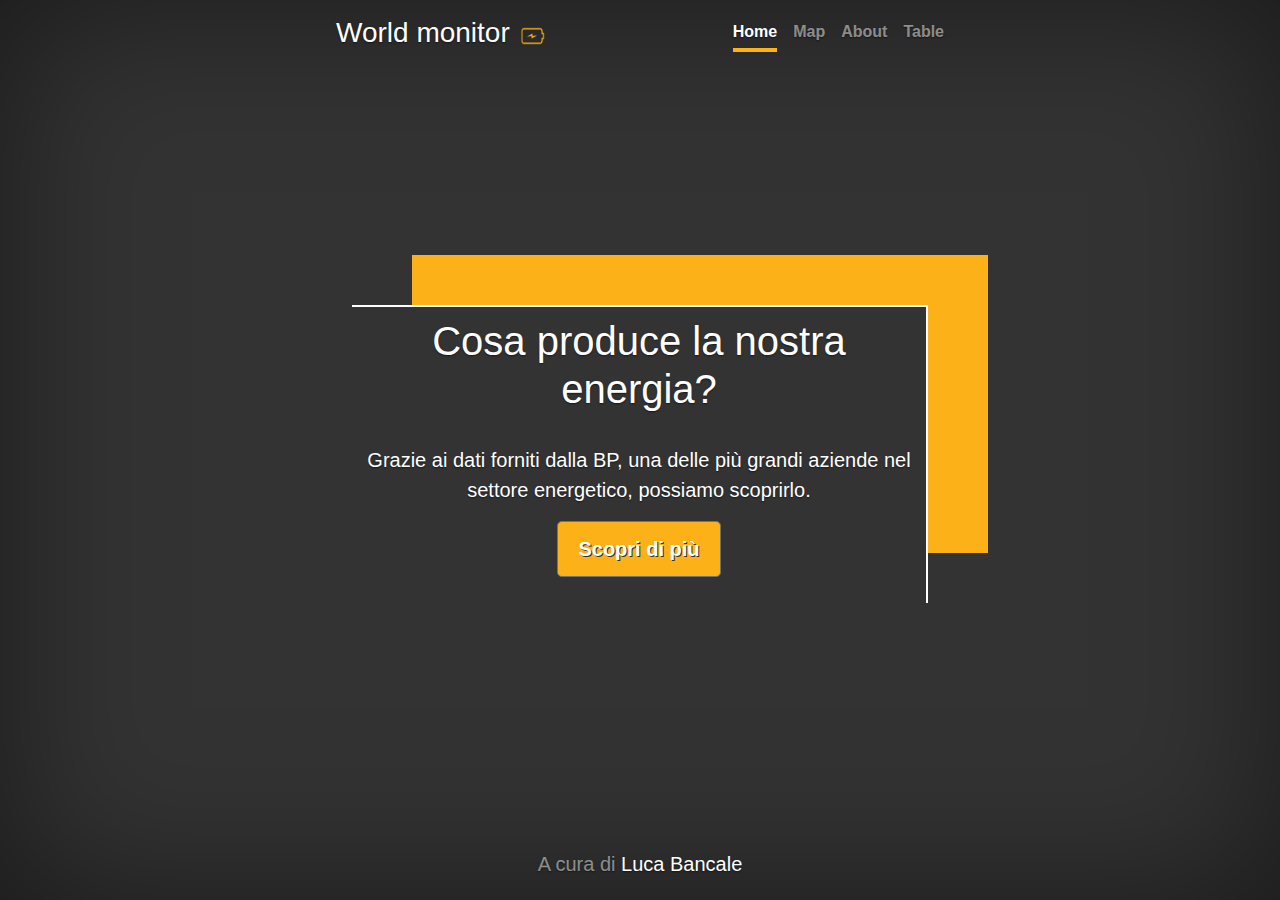
<file: index.html>
<!doctype html>
<html lang="en">

<head>
    <meta charset="UTF-8">
    <meta name="viewport" content="width=device-width, initial-scale=1.0">
    <meta http-equiv="X-UA-Compatible" content="ie-edge">
    <link rel="stylesheet" href="https://maxcdn.bootstrapcdn.com/bootstrap/4.0.0/css/bootstrap.min.css"
        integrity="sha384-Gn5384xqQ1aoWXA+058RXPxPg6fy4IWvTNh0E263XmFcJlSAwiGgFAW/dAiS6JXm" crossorigin="anonymous">
    <script src="https://maxcdn.bootstrapcdn.com/bootstrap/4.0.0/js/bootstrap.min.js"
        integrity="sha384-JZR6Spejh4U02d8jOt6vLEHfe/JQGiRRSQQxSfFWpi1MquVdAyjUar5+76PVCmYl" crossorigin="anonymous">
    </script>
    <script src="https://code.jquery.com/jquery-3.2.1.slim.min.js"
        integrity="sha384-KJ3o2DKtIkvYIK3UENzmM7KCkRr/rE9/Qpg6aAZGJwFDMVNA/GpGFF93hXpG5KkN" crossorigin="anonymous">
    </script>
    <script src="https://cdnjs.cloudflare.com/ajax/libs/popper.js/1.12.9/umd/popper.min.js"
        integrity="sha384-ApNbgh9B+Y1QKtv3Rn7W3mgPxhU9K/ScQsAP7hUibX39j7fakFPskvXusvfa0b4Q" crossorigin="anonymous">
    </script>
    <link rel="stylesheet" href="./css/style.css">
    <title>Home</title>
    <link rel="icon" type="image/png" href="img/batteryfav.png">

    <style>
        .carousel-item img {
            height: calc(100vh - 132px);
            width: 100vw;
            margin: auto;
            object-fit: cover;
        }

        .container {
            display: inline-block;
            cursor: pointer;
        }

        .bar1,
        .bar2,
        .bar3 {
            width: 35px;
            height: 5px;
            background-color: #333;
            margin: 6px 0;
            transition: 0.4s;
        }

        .change .bar1 {
            -webkit-transform: rotate(-45deg) translate(-9px, 6px);
            transform: rotate(-45deg) translate(-9px, 6px);
        }

        .change .bar2 {
            opacity: 0;
        }

        .change .bar3 {
            -webkit-transform: rotate(45deg) translate(-8px, -8px);
            transform: rotate(45deg) translate(-8px, -8px);
        }

        html,
        body {
            height: 100%;
            background-color: #333;
        }

        body {
            display: -ms-flexbox;
            display: flex;
            color: #fff;
            text-shadow: 0 .05rem .1rem rgba(0, 0, 0, .5);
            box-shadow: inset 0 0 10rem rgba(0, 0, 0, .5);
        }

        .cover-container {
            max-width: 42em;
        }

        .btn-secondary,
        .btn-secondary:hover,
        .btn-secondary:focus {
            text-shadow: 1px 1px #333;
            background-color: #FBB117;
        }
    </style>
</head>

<body class="text-center">
    <!--<img src="nasa.jpg" id="bg" style="width:100%">-->
    <div class="d-flex w-100 h-100 p-3 mx-auto flex-column">
        <header class="masthead mb-auto">
            <div class="inner">
                <div>
                    <h3 class="masthead-brand" style="margin-left: 25vw;">World monitor</h3>
                    <img src="./img/battery.png" class="img">
                </div>
                <nav class="nav nav-masthead justify-content-center">

                    <div class="d-flex flex-grow-1" style="margin-right: 25vw;">

                        <a class="nav-link active" href="index.html">Home</a>
                        <a class="nav-link" href="map.html">Map</a>
                        <a class="nav-link" href="about.html">About</a>
                        <a class="nav-link" href="tabella.php">Table</a>

                        <!--<div class="container" onclick="myFunction(this)">
                            <div class="bar1"></div>
                            <div class="bar2"></div>
                            <div class="bar3"></div>-->
                    </div>

                </nav>
            </div>
        </header>

        <main role="main" class="inner cover" style="margin-left: 25%; margin-right: 25%;">
            <div class="text-box">     
                <h1 class="cover-heading">Cosa produce la nostra energia?</h1><br>
                <p class="lead">Grazie ai dati forniti dalla BP, una delle più grandi aziende nel settore energetico, possiamo scoprirlo. </p>
                <p class="lead">
                    <a href="./map.html" class="btn btn-lg btn-secondary">Scopri di più</a>
                </p>
            </div>
        </main>

        <!-- Footer -->
        <footer class="mastfoot mt-auto">
            <!-- Copyright -->
            <div class="inner">
                <!--TODO-->
                <h5>A cura di <a href="https://github.com/lbanca01?tab=stars">Luca Bancale</a></h5>
            </div>
            <!-- Copyright -->

        </footer>
        <!-- Footer -->
        <script>
            function myFunction(x) {
                x.classList.toggle("change");
            }
        </script>

    </div>

</body>


</html>
</file>
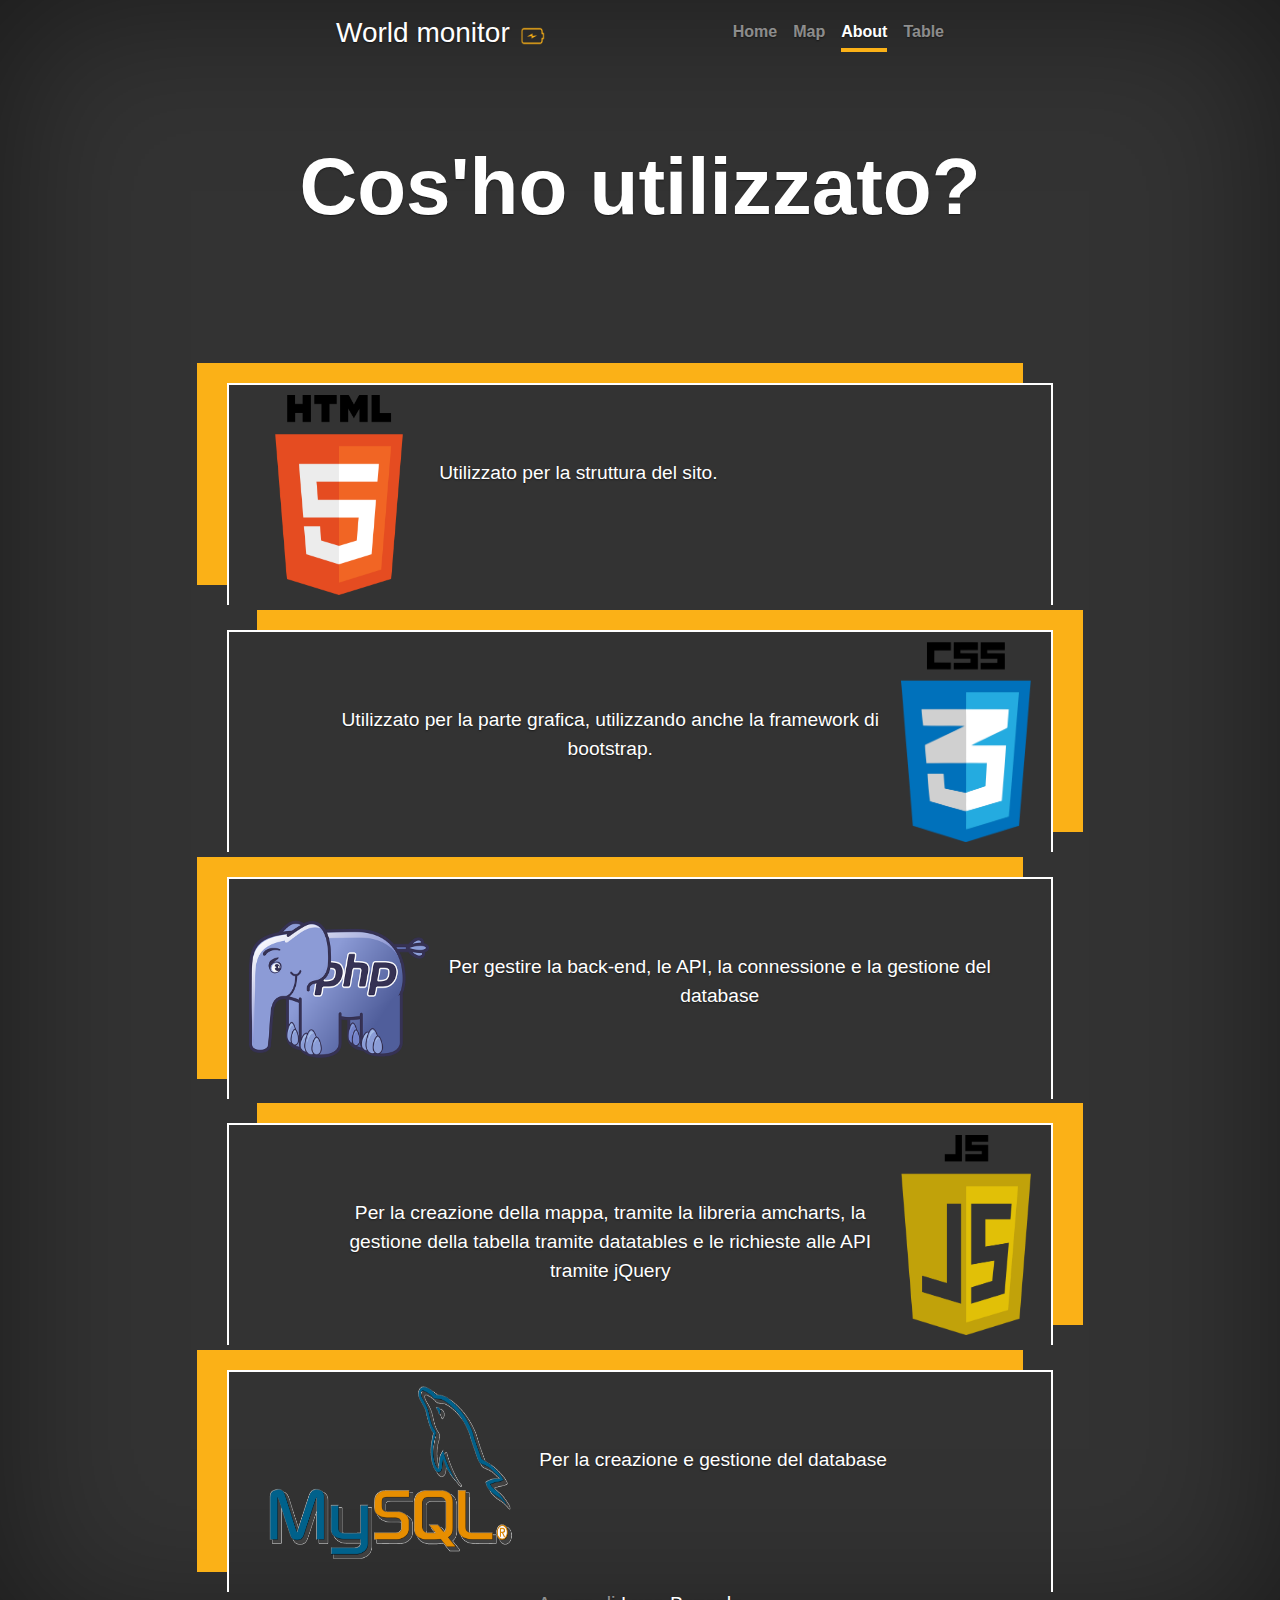
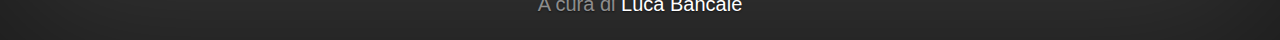
<file: about.html>
<!doctype html>
<html lang="en">

<head>
    <meta charset="UTF-8">
    <meta name="viewport" content="width=device-width, initial-scale=1.0">
    <meta http-equiv="X-UA-Compatible" content="ie-edge">
    <link rel="stylesheet" href="https://maxcdn.bootstrapcdn.com/bootstrap/4.0.0/css/bootstrap.min.css"
        integrity="sha384-Gn5384xqQ1aoWXA+058RXPxPg6fy4IWvTNh0E263XmFcJlSAwiGgFAW/dAiS6JXm" crossorigin="anonymous">
    <script src="https://maxcdn.bootstrapcdn.com/bootstrap/4.0.0/js/bootstrap.min.js"
        integrity="sha384-JZR6Spejh4U02d8jOt6vLEHfe/JQGiRRSQQxSfFWpi1MquVdAyjUar5+76PVCmYl" crossorigin="anonymous">
    </script>
    <script src="https://code.jquery.com/jquery-3.2.1.slim.min.js"
        integrity="sha384-KJ3o2DKtIkvYIK3UENzmM7KCkRr/rE9/Qpg6aAZGJwFDMVNA/GpGFF93hXpG5KkN" crossorigin="anonymous">
    </script>
    <script src="https://cdnjs.cloudflare.com/ajax/libs/popper.js/1.12.9/umd/popper.min.js"
        integrity="sha384-ApNbgh9B+Y1QKtv3Rn7W3mgPxhU9K/ScQsAP7hUibX39j7fakFPskvXusvfa0b4Q" crossorigin="anonymous">
    </script>
    <link rel="stylesheet" href="./css/style.css">
    <title>Home</title>
    <link rel="icon" type="image/png" href="img/batteryfav.png">
    <style>
        .carousel-item img {
            height: calc(100vh - 132px);
            width: 100vw;
            margin: auto;
            object-fit: cover;
        }

        .container {
            display: inline-block;
            cursor: pointer;
        }

        .bar1,
        .bar2,
        .bar3 {
            width: 35px;
            height: 5px;
            background-color: #333;
            margin: 6px 0;
            transition: 0.4s;
        }

        .change .bar1 {
            -webkit-transform: rotate(-45deg) translate(-9px, 6px);
            transform: rotate(-45deg) translate(-9px, 6px);
        }

        .change .bar2 {
            opacity: 0;
        }

        .change .bar3 {
            -webkit-transform: rotate(45deg) translate(-8px, -8px);
            transform: rotate(45deg) translate(-8px, -8px);
        }

        img {
            height: 200px;
            width: 200px;
            padding-left: 10px;
            padding-right: 10px;
        }

        .text-box {
            box-shadow: 30px -20px #FBB117;
            border-left: 2px solid white;
        }

        .text-box-reversed {
            box-shadow: -30px -20px #FBB117;
            border-right: 2px solid white;
        }

        p {
            padding-top: 5vw;
            font-size: larger;
            max-width: 70%;
        }

        .img {
            width: 35px;
            height: 20px;
            float: left;
            margin: 10px;
            padding-left: 0px;
            padding-right: 10px;
        }
    </style>
</head>

<body class="text-center">
    <!--<img src="nasa.jpg" id="bg" style="width:100%">-->
    <div class="d-flex w-100 h-100 p-3 mx-auto flex-column">
        <header class="masthead mb-auto">
            <div class="inner">

                <div>
                    <h3 class="masthead-brand" style="margin-left: 25vw;">World monitor</h3>
                    <img src="./img/battery.png" class="img">
                </div>
                <nav class="nav nav-masthead justify-content-center">

                    <div class="d-flex flex-grow-1" style="margin-right: 25vw;">

                        <a class="nav-link" href="index.html">Home</a>
                        <a class="nav-link" href="map.html">Map</a>
                        <a class="nav-link active" href="about.html">About</a>
                        <a class="nav-link" href="tabella.php">Table</a>
                        <!--<div class="container" onclick="myFunction(this)">
                            <div class="bar1"></div>
                            <div class="bar2"></div>
                            <div class="bar3"></div>-->
                    </div>

                </nav>
            </div>
        </header>

        <main role="main" class="inner cover" style="margin-left: 15%; margin-right: 15%;">
            <h1 class="cover-heading" style="padding-top: 10%;padding-bottom: 15%;font-size: 80px;"><b>Cos'ho
                    utilizzato?</b></h1>
            <div class="text-box-reversed" style="margin-top: 3%;">
                <img src="./img/html.png" style="float: left;">
                <p style="float: left ;">
                    Utilizzato per la struttura del sito.
                </p>
                <div style="clear:both;"></div>
            </div>
            <div class="text-box" style="margin-top: 3%;">
                <img src="./img/css.png" style="float: right; width: 150px;">
                <p style="float: right ;">
                    Utilizzato per la parte grafica, utilizzando anche la framework di bootstrap.
                </p>
                <div style="clear:both;"></div>
            </div>
            <div class="text-box-reversed" style="margin-top: 3%;">
                <img src="./img/php.png" style="float: left;">
                <p style="float: left ;">
                    Per gestire la back-end, le API, la connessione e la gestione del database
                </p>
                <div style="clear:both;"></div>
            </div>
            <div class="text-box" style="margin-top: 3%;">
                <img src="./img/js.png" style="float: right; width: 150px;">
                <p style="float: right;">
                    Per la creazione della mappa, tramite la libreria amcharts, la gestione della tabella tramite
                    datatables
                    e le richieste alle API tramite jQuery </p>
                <div style="clear:both;"></div>
            </div>
            <div class="text-box-reversed" style="margin-top: 3%;">
                <img src="./img/mysql.png" style="float: left; width: 300px;">
                <p style="float: left ;">
                    Per la creazione e gestione del database
                </p>
                <div style="clear:both;"></div>
            </div>

        </main>

        <!-- Footer -->
        <footer class="mastfoot mt-auto" style="text-align: center;">
            <!-- Copyright -->
            <div class="inner">
                <h5>A cura di <a href="https://github.com/lbanca01?tab=stars">Luca Bancale</a></h5>
            </div>

        </footer>
        <!-- Footer -->
        <script>
            function myFunction(x) {
                x.classList.toggle("change");
            }
        </script>

    </div>

</body>


</html>
</file>
<file: css/style.css>
.ol-popup {
  position: absolute;
  background-color: white;
  box-shadow: 0 1px 4px rgba(0, 0, 0, 0.2);
  padding: 15px;
  border-radius: 10px;
  border: 1px solid #cccccc;
  bottom: 12px;
  left: -50px;
  min-width: 280px;
}

.ol-popup:after,
.ol-popup:before {
  top: 100%;
  border: solid transparent;
  content: " ";
  height: 0;
  width: 0;
  position: absolute;
  pointer-events: none;
}

.ol-popup:after {
  border-top-color: white;
  border-width: 10px;
  left: 48px;
  margin-left: -10px;
}

.ol-popup:before {
  border-top-color: #cccccc;
  border-width: 11px;
  left: 48px;
  margin-left: -11px;
}

.ol-popup-closer {
  text-decoration: none;
  position: absolute;
  top: 2px;
  right: 8px;
}

.ol-popup-closer:after {
  content: "✖";
}

/*
 * Globals
 */

/* Links */
a,
a:focus,
a:hover {
  color: #fff;
}

/* Custom default button */
.btn-secondary,
.btn-secondary:hover,
.btn-secondary:focus {
  /*color: #333;*/
  text-shadow: none;
  /* Prevent inheritance from `body` */
  background-color: #333;
  /*border: .05rem solid #fff;*/
}


/*
 * Base structure
 */

html,
body {
  height: 100vm;
  background-color: #333;
}

body {
  display: -ms-flexbox;
  display: flex;
  color: #fff;
  text-shadow: 0 .05rem .1rem rgba(0, 0, 0, .5);
  box-shadow: inset 0 0 10rem rgba(0, 0, 0, .5);
}

.cover-container {
  max-width: 42em;
}


/*
 * Header
 */

.masthead {
  margin-bottom: 2rem;
}

.masthead-brand {
  margin-bottom: 0;
}

.nav-masthead .nav-link {
  padding: .25rem 0;
  font-weight: 700;
  color: rgba(255, 255, 255, .5);
  background-color: transparent;
  border-bottom: .25rem solid transparent;
}

.nav-masthead .nav-link:hover,
.nav-masthead .nav-link:focus {
  border-bottom-color: rgba(255, 255, 255, .25);
}

.nav-masthead .nav-link+.nav-link {
  margin-left: 1rem;
}

.nav-masthead .active {
  color: #fff;
  border-bottom-color: #FBB117;
}

@media (min-width: 48em) {
  .masthead-brand {
    float: left;
  }

  .nav-masthead {
    float: right;
  }
}

.img {
  width: 35px;
  height: 20px;
  float: left;
  margin: 10px;
  padding-right: 10px;
}

.text-box {
  box-shadow: 60px -50px #FBB117;
  border-top: 2px solid white;
  border-right: 2px solid white;
  padding: 10px
}
.text-box-reversed {
  box-shadow: -60px -50px #FBB117;
  border-top: 2px solid white;
  border-left: 2px solid white;
  padding: 10px
}
/*
 * Cover
 */
#bg {
  top: 0;
  left: 0;
  background-image: url("nasa.jpg");
  background-size: 100%;
  position: absolute;
  z-index: -1;
  width: 100vh;
  object-fit: cover;

}

.cover {
  padding: 0 1.5rem;
}

.cover .btn-lg {
  padding: .75rem 1.25rem;
  font-weight: 700;
}

@media (max-height: 550px) {
  .carousel-indicators {
    display: none;
  }
}

@media (max-height: 750px) {
  .carousel-caption h1 {
    font-size: 20px;
  }
}

@media (max-width: 780px) {
  .carousel-caption h1 {
    font-size: 20px;
  }
}

/*
 * Footer
 */
.mastfoot {
  color: rgba(255, 255, 255, .5);
}
</file>
